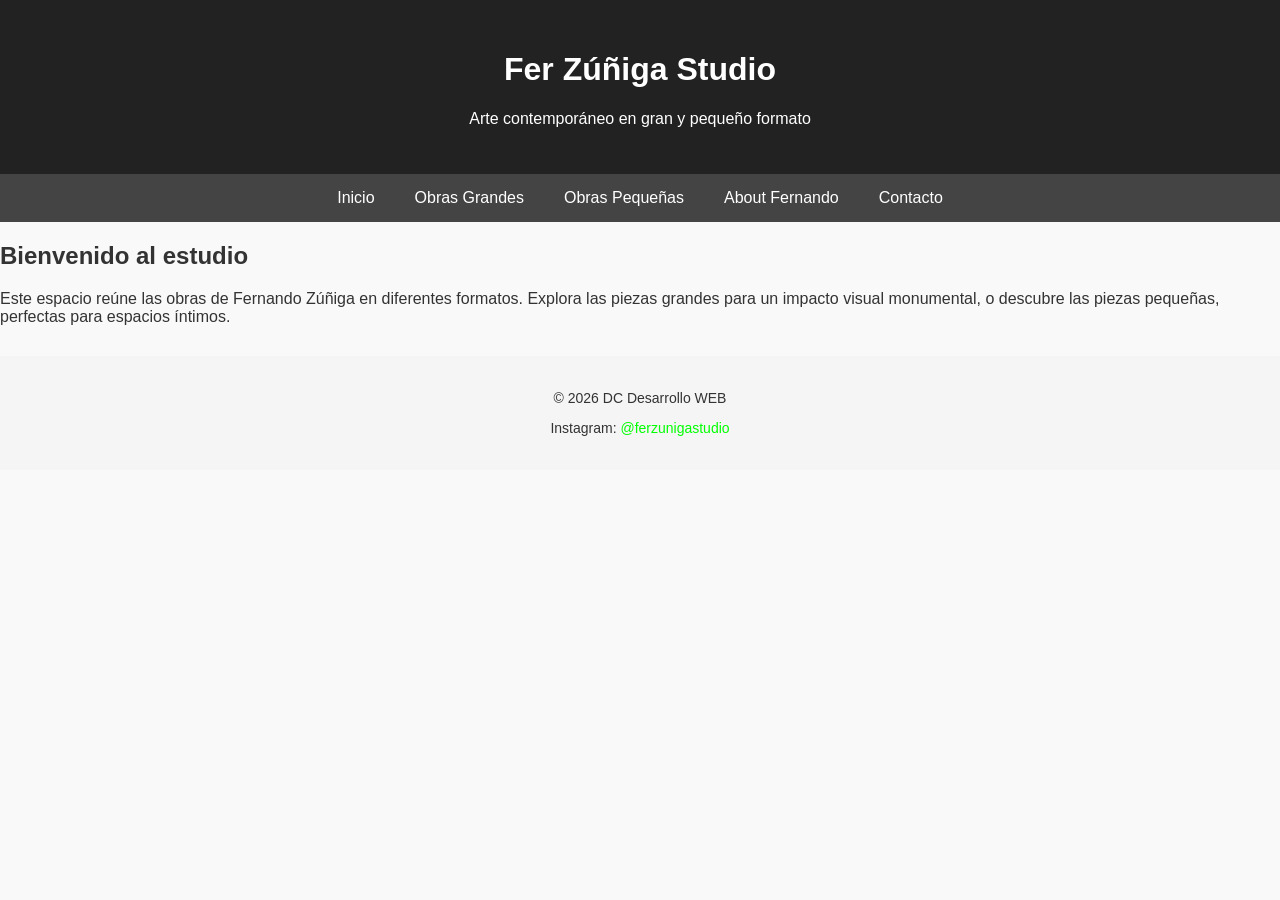
<file: index.html>
<!doctype html>
<html lang="es">
  <head>
    <meta charset="UTF-8" />
    <title>Fer Zúñiga Studio - Inicio</title>
    <link rel="stylesheet" href="style.css" />
    <link rel="icon" type="image/png" href="favicon.png" />
  </head>
  <body>
    <header>
      <h1>Fer Zúñiga Studio</h1>
      <p>Arte contemporáneo en gran y pequeño formato</p>
    </header>

    <nav>
      <a href="index.html">Inicio</a>
      <a href="obras-grandes.html">Obras Grandes</a>
      <a href="obras-pequenas.html">Obras Pequeñas</a>
      <a href="about.html">About Fernando</a>
      <a href="contacto.html">Contacto</a>
    </nav>

    <section class="intro">
      <h2>Bienvenido al estudio</h2>
      <p>
        Este espacio reúne las obras de Fernando Zúñiga en diferentes formatos.
        Explora las piezas grandes para un impacto visual monumental, o descubre
        las piezas pequeñas, perfectas para espacios íntimos.
      </p>
    </section>

    <footer>
      <p>© 2026 DC Desarrollo WEB</p>
      <p>
        Instagram:
        <a href="https://www.instagram.com/ferzunigastudio" target="_blank"
          >@ferzunigastudio</a
        >
      </p>
    </footer>
  </body>
</html>
</file>
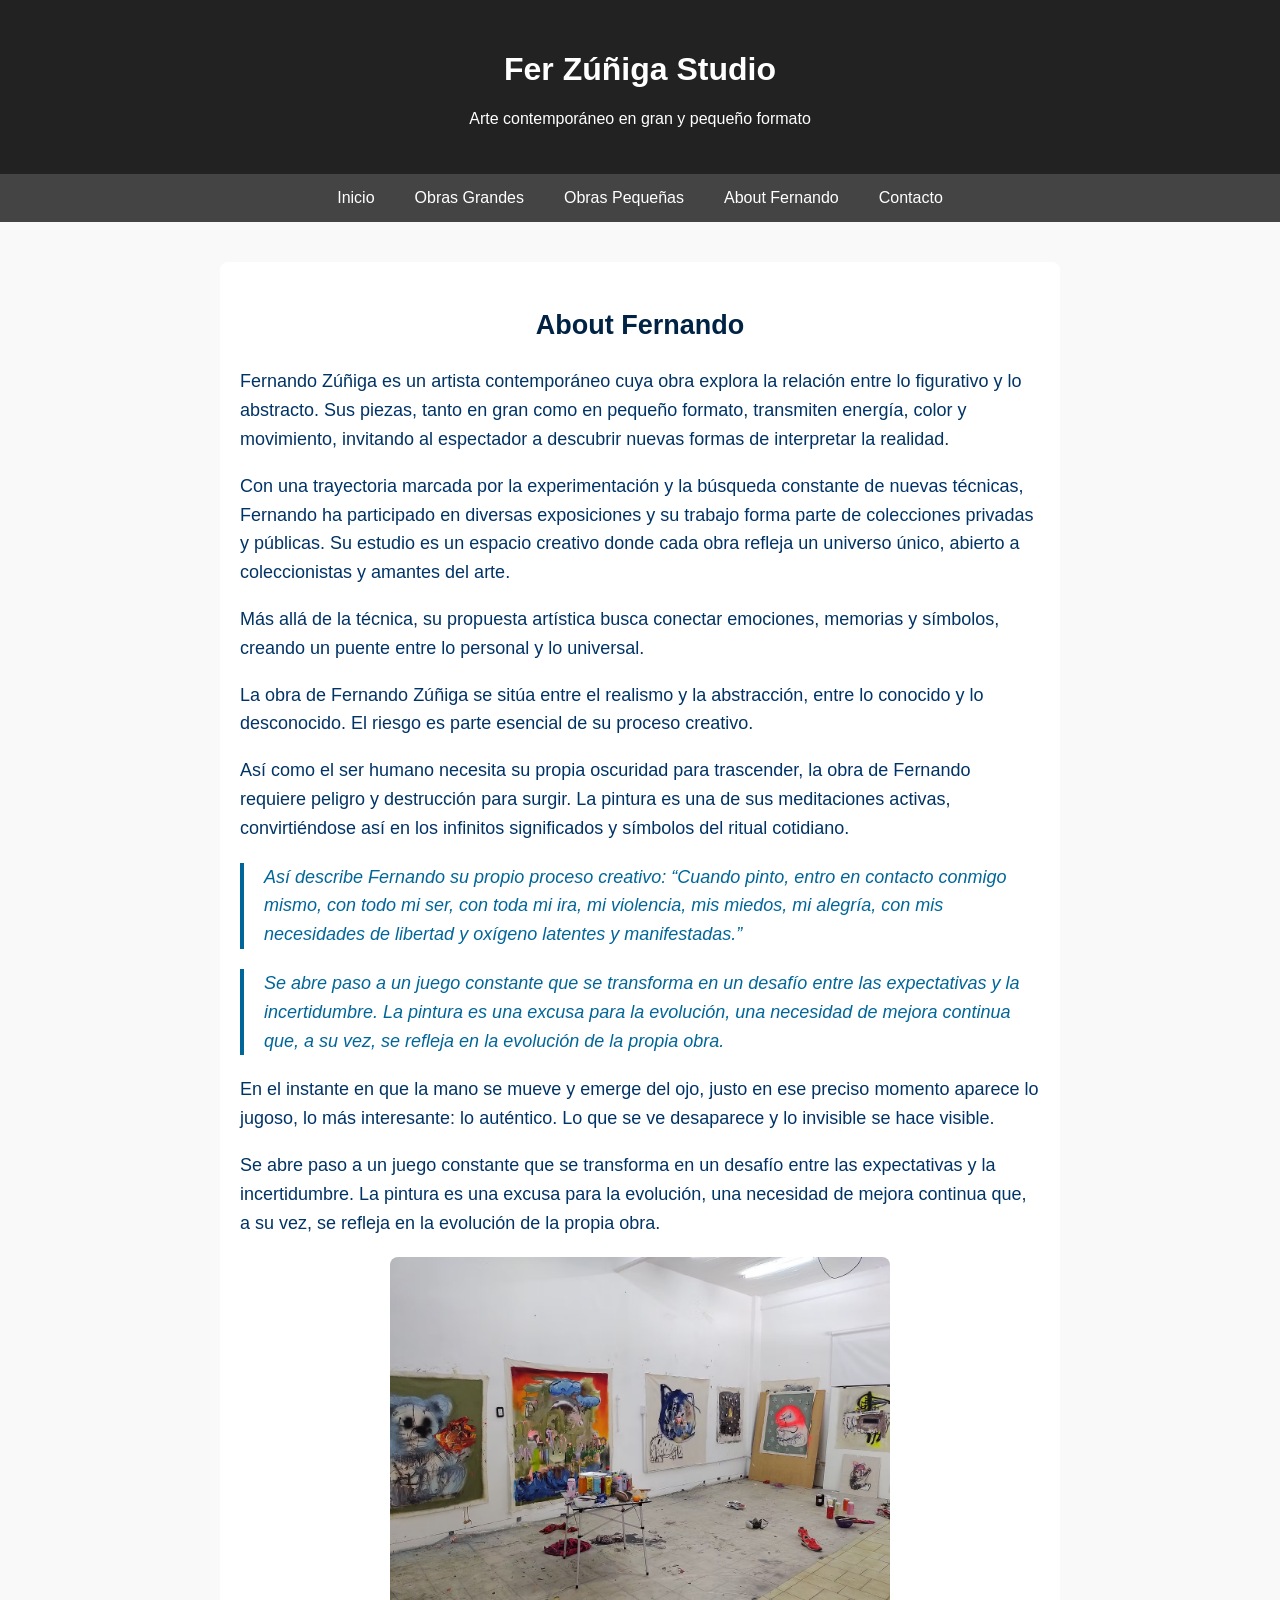
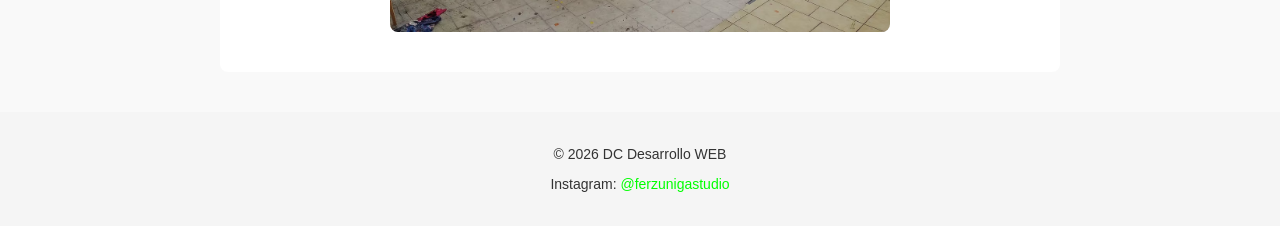
<file: about.html>
<!DOCTYPE html>
<html lang="es">
<head>
  <meta charset="UTF-8">
  <title>Fer Zúñiga Studio - About Fernando</title>
  <link rel="stylesheet" href="style.css">
</head>
<body>
  <header>
    <h1>Fer Zúñiga Studio</h1>
    <p>Arte contemporáneo en gran y pequeño formato</p>
  </header>

  <nav>
    <a href="index.html">Inicio</a>
    <a href="obras-grandes.html">Obras Grandes</a>
    <a href="obras-pequenas.html">Obras Pequeñas</a>
    <a href="about.html">About Fernando</a>
    <a href="contacto.html">Contacto</a>
  </nav>

  <section class="about-text">
    <h2>About Fernando</h2>
    <p>
      Fernando Zúñiga es un artista contemporáneo cuya obra explora la relación entre lo figurativo y lo abstracto.  
      Sus piezas, tanto en gran como en pequeño formato, transmiten energía, color y movimiento, invitando al espectador a descubrir nuevas formas de interpretar la realidad.  
    </p>
    <p>
      Con una trayectoria marcada por la experimentación y la búsqueda constante de nuevas técnicas, Fernando ha participado en diversas exposiciones y su trabajo forma parte de colecciones privadas y públicas.  
      Su estudio es un espacio creativo donde cada obra refleja un universo único, abierto a coleccionistas y amantes del arte.
    </p>
    <p>
      Más allá de la técnica, su propuesta artística busca conectar emociones, memorias y símbolos, creando un puente entre lo personal y lo universal.
    </p>
    <p>
    La obra de Fernando Zúñiga se sitúa entre el realismo y la abstracción, entre lo conocido y lo desconocido.  
    El riesgo es parte esencial de su proceso creativo.
  </p>
  <p>
    Así como el ser humano necesita su propia oscuridad para trascender, la obra de Fernando requiere peligro y destrucción para surgir.  
    La pintura es una de sus meditaciones activas, convirtiéndose así en los infinitos significados y símbolos del ritual cotidiano.
  </p>
  <blockquote>
    Así describe Fernando su propio proceso creativo:
    “Cuando pinto, entro en contacto conmigo mismo, con todo mi ser, con toda mi ira, mi violencia, mis miedos, mi alegría, con mis necesidades de libertad y oxígeno latentes y manifestadas.”
  </blockquote>
  <blockquote>  
    Se abre paso a un juego constante que se transforma en un desafío entre las expectativas y la incertidumbre. La pintura es una excusa para la evolución, una necesidad de mejora continua que, a su vez, se refleja en la evolución de la propia obra.
  </blockquote>
  <p>
    En el instante en que la mano se mueve y emerge del ojo, justo en ese preciso momento aparece lo jugoso, lo más interesante: lo auténtico. Lo que se ve desaparece y lo invisible se hace visible.
  </p>
  <p>
    Se abre paso a un juego constante que se transforma en un desafío entre las expectativas y la incertidumbre.  
    La pintura es una excusa para la evolución, una necesidad de mejora continua que, a su vez, se refleja en la evolución de la propia obra.
  </p>

 <img src="assets/images/generales/IMG_20211001_135438262_v01.avif" 
       alt="Fernando Zúñiga" 
       class="about-photo">

</section>

  <footer>
    <p>© 2026 DC Desarrollo WEB</p>
    <p>Instagram: <a href="https://www.instagram.com/ferzunigastudio" target="_blank">@ferzunigastudio</a></p>
  </footer>
</body>
</html>
</file>
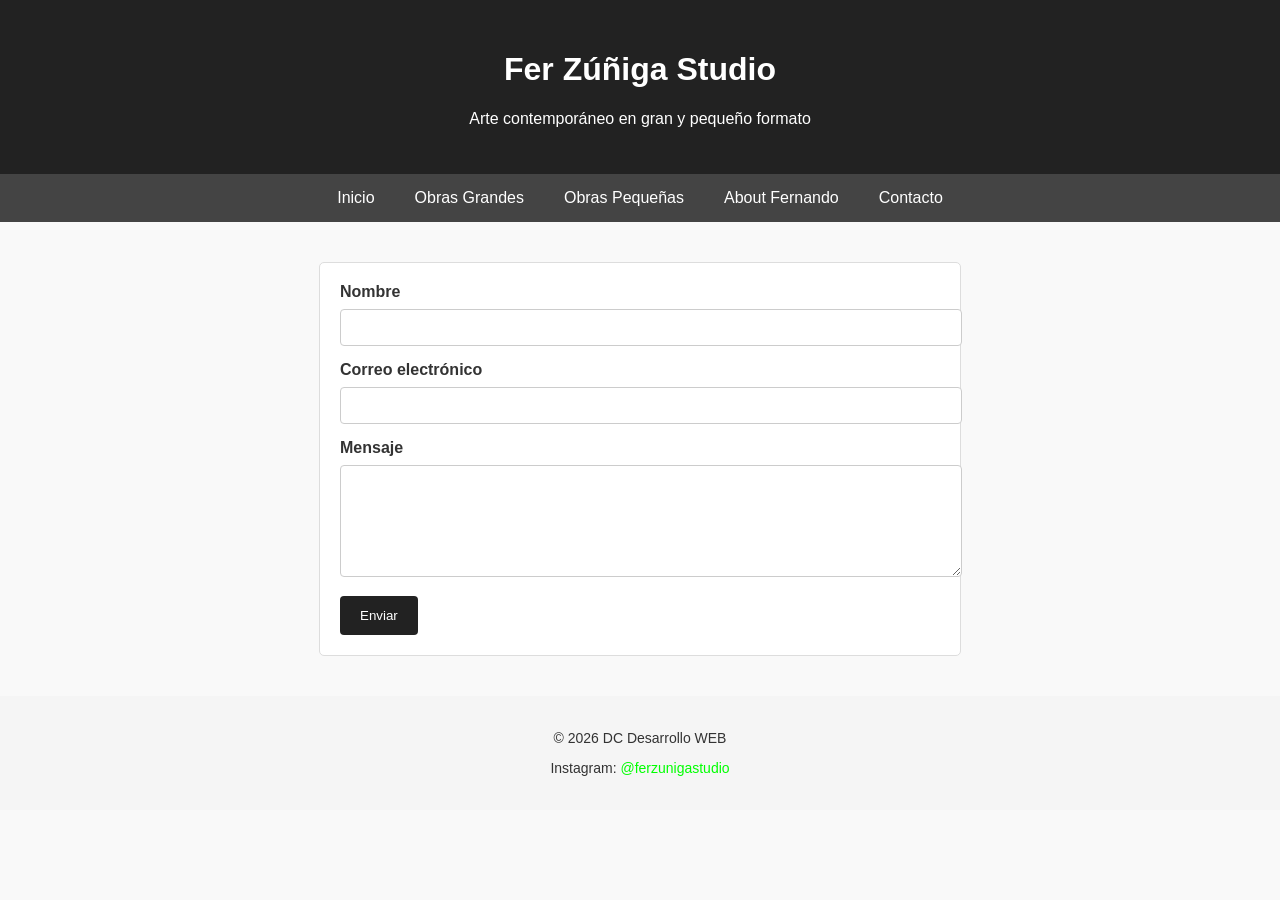
<file: contacto.html>
<!DOCTYPE html>
<html lang="es">
<head>
  <meta charset="UTF-8">
  <title>Fer Zúñiga Studio - Contacto</title>
  <link rel="stylesheet" href="style.css">
</head>
<body>
  <header>
    <h1>Fer Zúñiga Studio</h1>
    <p>Arte contemporáneo en gran y pequeño formato</p>
  </header>

  <nav>
    <a href="index.html">Inicio</a>
    <a href="obras-grandes.html">Obras Grandes</a>
    <a href="obras-pequenas.html">Obras Pequeñas</a>
    <a href="about.html">About Fernando</a>
    <a href="contacto.html">Contacto</a>
  </nav>

  <form action="mailto:info@ferzunigastudio.com" method="post" enctype="text/plain">
    <label for="nombre">Nombre</label>
    <input type="text" id="nombre" name="nombre" required>

    <label for="email">Correo electrónico</label>
    <input type="email" id="email" name="email" required>

    <label for="mensaje">Mensaje</label>
    <textarea id="mensaje" name="mensaje" rows="6" required></textarea>

    <button type="submit">Enviar</button>
  </form>

  <footer>
    <p>© 2026 DC Desarrollo WEB</p>
    <p>Instagram: <a href="https://www.instagram.com/ferzunigastudio" target="_blank">@ferzunigastudio</a></p>
  </footer>
</body>
</html>
</file>
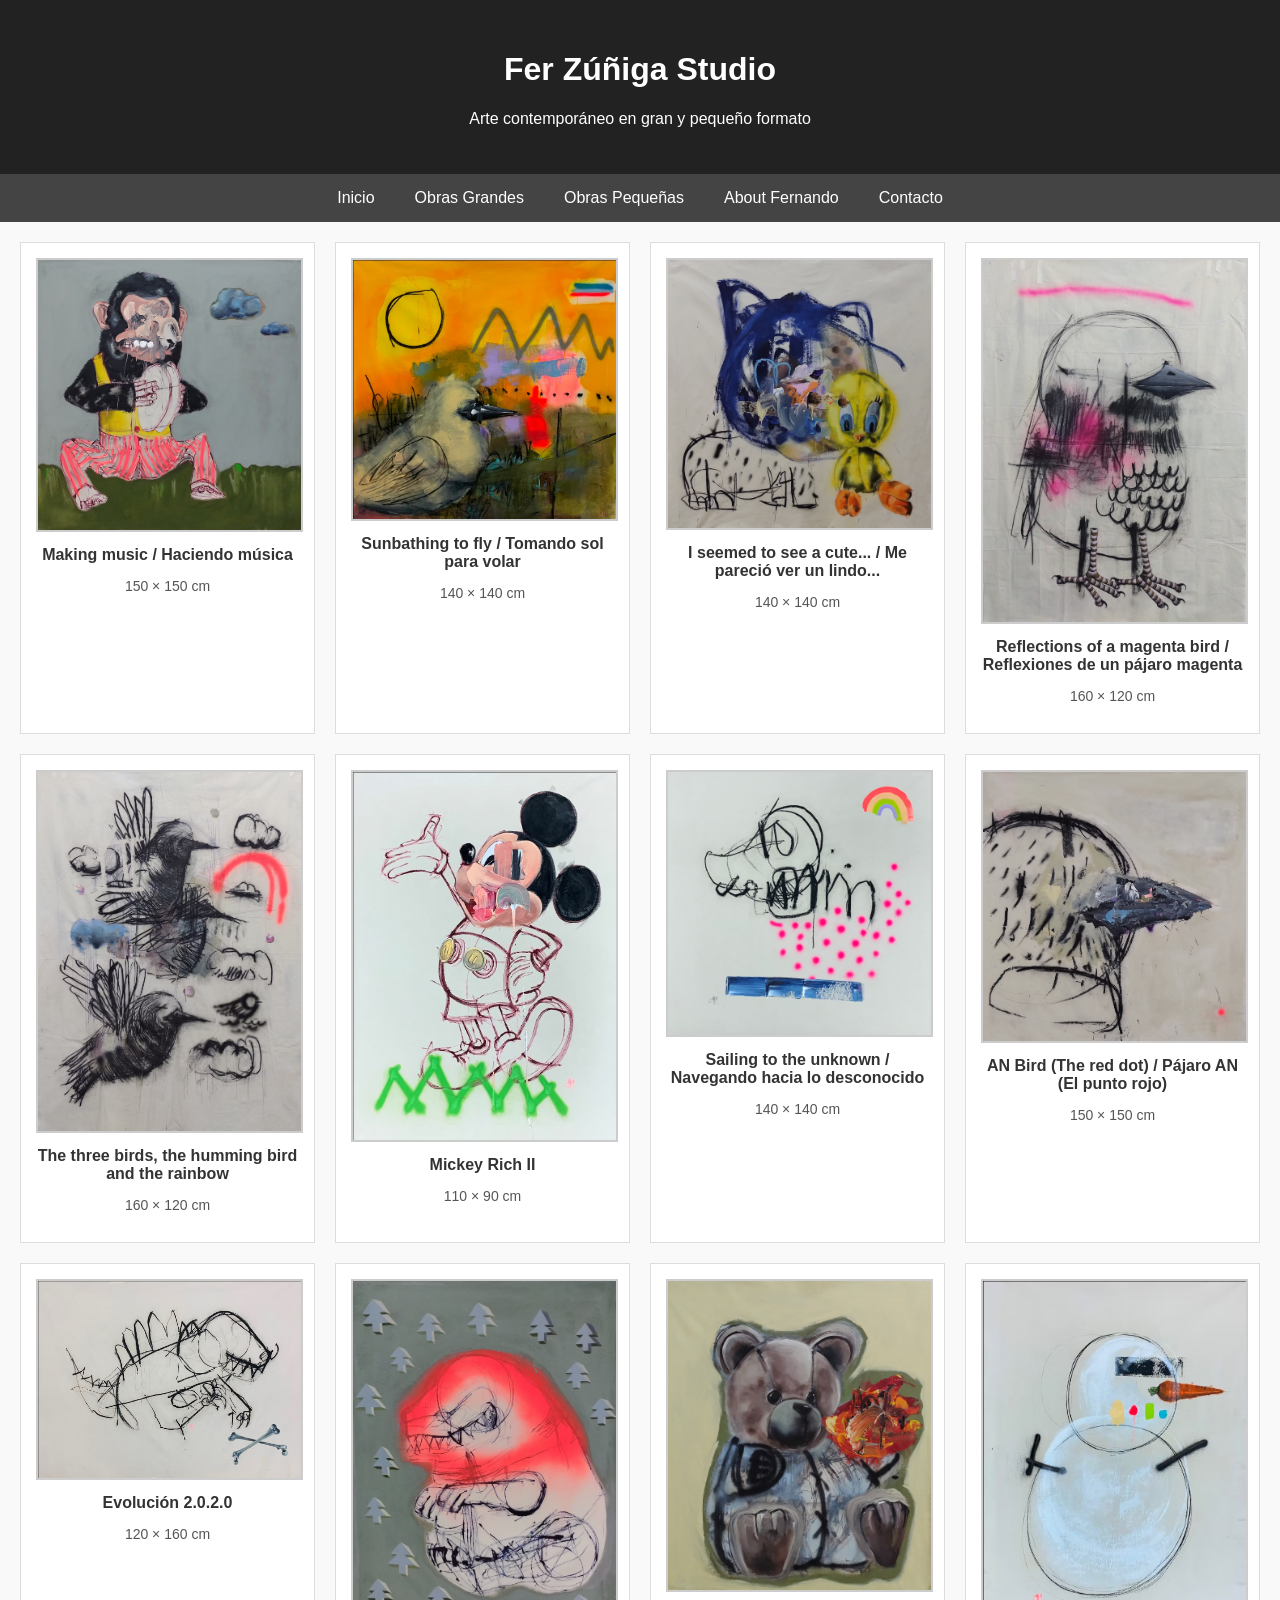
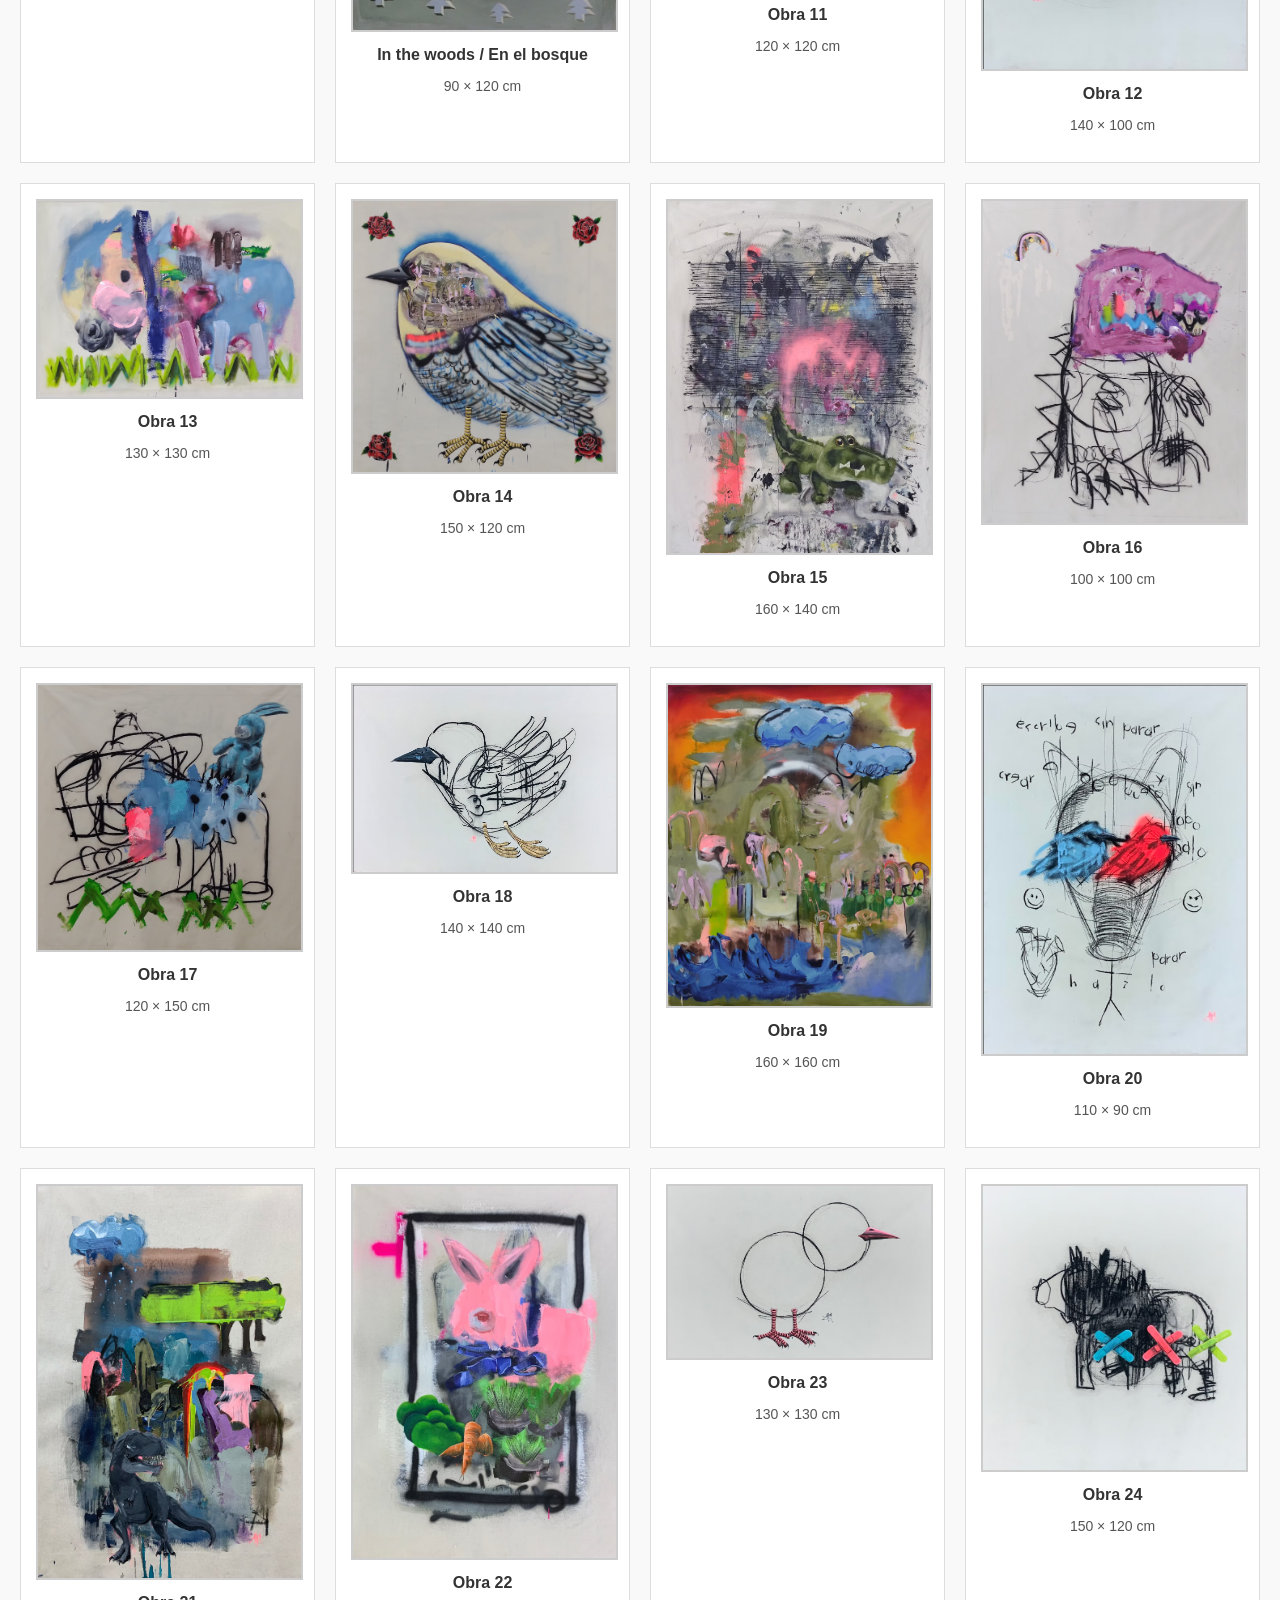
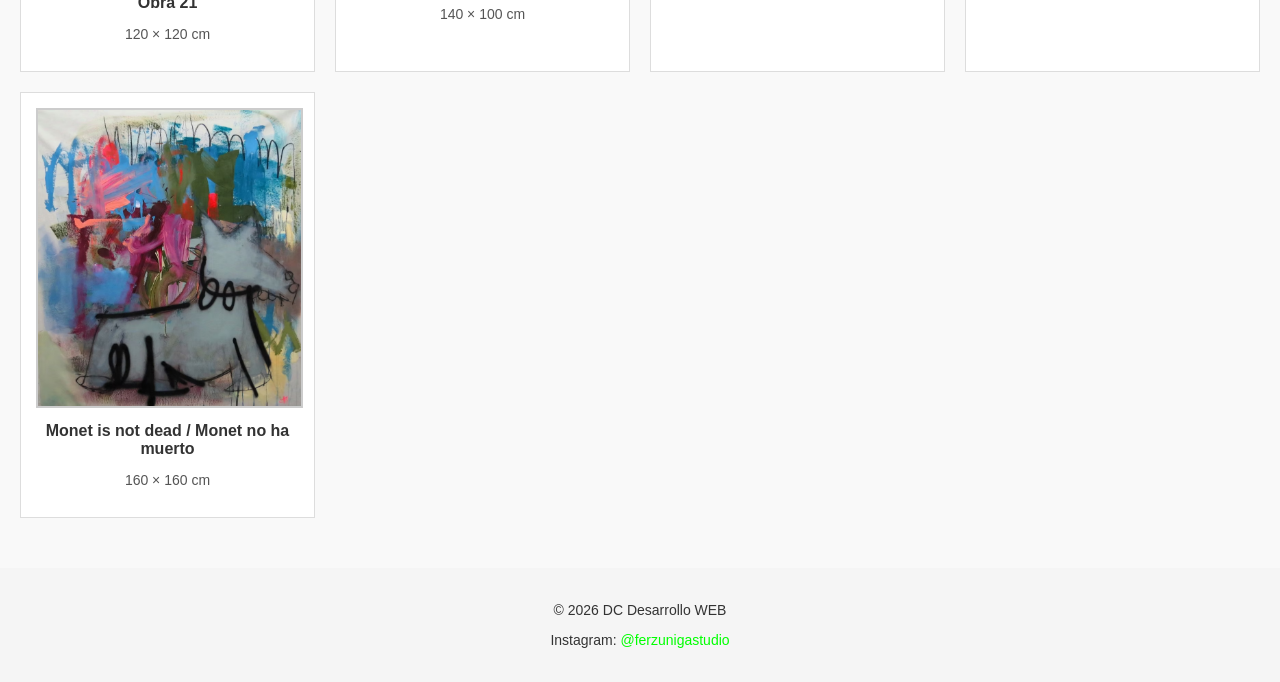
<file: obras-grandes.html>
<!doctype html>
<html lang="es">
  <head>
    <meta charset="UTF-8" />
    <title>Fer Zúñiga Studio - Obras Grandes</title>
    <link rel="stylesheet" href="style.css" />
  </head>
  <body>
    <header>
      <h1>Fer Zúñiga Studio</h1>
      <p>Arte contemporáneo en gran y pequeño formato</p>
    </header>

    <nav>
      <a href="index.html">Inicio</a>
      <a href="obras-grandes.html">Obras Grandes</a>
      <a href="obras-pequenas.html">Obras Pequeñas</a>
      <a href="about.html">About Fernando</a>
      <a href="contacto.html">Contacto</a>
    </nav>

    <section class="gallery">
      <div class="piece">
        <img
          src="assets/images/grandes/obra1.avif"
          alt="Making music / Haciendo música"
          onclick="
            openModal(this, 'Making music / Haciendo música – 150 × 150 cm')
          "
        />
        <h2>Making music / Haciendo música</h2>
        <p>150 × 150 cm</p>
      </div>

      <div class="piece">
        <img
          src="assets/images/grandes/obra2.avif"
          alt="Sunbathing to fly / Tomando sol para volar"
          onclick="
            openModal(
              this,
              'Sunbathing to fly / Tomando sol para volar – 140 × 140 cm',
            )
          "
        />
        <h2>Sunbathing to fly / Tomando sol para volar</h2>
        <p>140 × 140 cm</p>
      </div>

      <div class="piece">
        <img
          src="assets/images/grandes/obra3.avif"
          alt="I seemed to see a cute... / Me pareció ver un lindo..."
          onclick="
            openModal(
              this,
              'I seemed to see a cute... / Me pareció ver un lindo... – 140 × 140 cm',
            )
          "
        />
        <h2>I seemed to see a cute... / Me pareció ver un lindo...</h2>
        <p>140 × 140 cm</p>
      </div>

      <div class="piece">
        <img
          src="assets/images/grandes/obra4.avif"
          alt="Reflections of a magenta bird / Reflexiones de un pájaro magenta"
          onclick="
            openModal(
              this,
              'Reflections of a magenta bird / Reflexiones de un pájaro magenta – 160 × 120 cm',
            )
          "
        />
        <h2>
          Reflections of a magenta bird / Reflexiones de un pájaro magenta
        </h2>
        <p>160 × 120 cm</p>
      </div>

      <div class="piece">
        <img
          src="assets/images/grandes/obra5.avif"
          alt="The three birds, the humming bird and the rainbow"
          onclick="
            openModal(
              this,
              'The three birds, the humming bird and the rainbow – 160 × 120 cm',
            )
          "
        />
        <h2>The three birds, the humming bird and the rainbow</h2>
        <p>160 × 120 cm</p>
      </div>

      <div class="piece">
        <img
          src="assets/images/grandes/obra6.avif"
          alt="Mickey Rich II"
          onclick="openModal(this, 'Mickey Rich II – 110 × 90 cm')"
        />
        <h2>Mickey Rich II</h2>
        <p>110 × 90 cm</p>
      </div>

      <div class="piece">
        <img
          src="assets/images/grandes/obra7.avif"
          alt="Sailing to the unknown / Navegando hacia lo desconocido"
          onclick="
            openModal(
              this,
              'Sailing to the unknown / Navegando hacia lo desconocido – 140 × 140 cm',
            )
          "
        />
        <h2>Sailing to the unknown / Navegando hacia lo desconocido</h2>
        <p>140 × 140 cm</p>
      </div>

      <div class="piece">
        <img
          src="assets/images/grandes/obra8.avif"
          alt="AN Bird (The red dot) / Pájaro AN (El punto rojo)"
          onclick="
            openModal(
              this,
              'AN Bird (The red dot) / Pájaro AN (El punto rojo) – 150 × 150 cm',
            )
          "
        />
        <h2>AN Bird (The red dot) / Pájaro AN (El punto rojo)</h2>
        <p>150 × 150 cm</p>
      </div>

      <div class="piece">
        <img
          src="assets/images/grandes/obra9.avif"
          alt="Evolución 2.0.2.0"
          onclick="openModal(this, 'Evolución 2.0.2.0 – 120 × 160 cm')"
        />
        <h2>Evolución 2.0.2.0</h2>
        <p>120 × 160 cm</p>
      </div>

      <div class="piece">
        <img
          src="assets/images/grandes/obra10.avif"
          alt="In the woods / En el bosque"
          onclick="openModal(this, 'In the woods / En el bosque – 90 × 120 cm')"
        />
        <h2>In the woods / En el bosque</h2>
        <p>90 × 120 cm</p>
      </div>

      <div class="piece">
        <img
          src="assets/images/grandes/obra11.avif"
          alt="Obra 11"
          onclick="openModal(this, 'Give me heat Dame calor 140 x 122 cms')"
        />
        <h2>Obra 11</h2>
        <p>120 × 120 cm</p>
      </div>

      <div class="piece">
        <img
          src="assets/images/grandes/obra12.avif"
          alt="Obra 12"
          onclick="
            openModal(
              this,
              'Waiting for winter Esperando el invierno 150 x 100 cms',
            )
          "
        />
        <h2>Obra 12</h2>
        <p>140 × 100 cm</p>
      </div>

      <div class="piece">
        <img
          src="assets/images/grandes/obra13.avif"
          alt="Obra 13"
          onclick="
            openModal(
              this,
              'Ride your own horse Monta tu propio caballo 120 x 160 cms',
            )
          "
        />
        <h2>Obra 13</h2>
        <p>130 × 130 cm</p>
      </div>

      <div class="piece">
        <img
          src="assets/images/grandes/obra14.avif"
          alt="Obra 14"
          onclick="
            openModal(
              this,
              'Bird love forever Pájaro amor por siempre 150 x 150 cms',
            )
          "
        />
        <h2>Obra 14</h2>
        <p>150 × 120 cm</p>
      </div>

      <div class="piece">
        <img
          src="assets/images/grandes/obra15.avif"
          alt="Obra 15"
          onclick="
            openModal(
              this,
              'Gone with the fire Lo que el fuego se llevó 120 x 160 cms',
            )
          "
        />
        <h2>Obra 15</h2>
        <p>160 × 140 cm</p>
      </div>

      <div class="piece">
        <img
          src="assets/images/grandes/obra16.avif"
          alt="Obra 16"
          onclick="
            openModal(
              this,
              'Looking for color II Buscando el color II 188 x 153 cms',
            )
          "
        />
        <h2>Obra 16</h2>
        <p>100 × 100 cm</p>
      </div>

      <div class="piece">
        <img
          src="assets/images/grandes/obra17.avif"
          alt="Obra 17"
          onclick="
            openModal(
              this,
              'Running under the rain Corriendo bajo la lluvia 150 x 150 cms',
            )
          "
        />
        <h2>Obra 17</h2>
        <p>120 × 150 cm</p>
      </div>

      <div class="piece">
        <img
          src="assets/images/grandes/obra18.avif"
          alt="Obra 18"
          onclick="
            openModal(
              this,
              'Bird flying south Pájaro volando en dirección sur 90 x 120 cms',
            )
          "
        />
        <h2>Obra 18</h2>
        <p>140 × 140 cm</p>
      </div>

      <div class="piece">
        <img
          src="assets/images/grandes/obra19.avif"
          alt="Obra 19"
          onclick="openModal(this, 'Landscape 01 Paisaje 01 170 x 140 cms')"
        />
        <h2>Obra 19</h2>
        <p>160 × 160 cm</p>
      </div>

      <div class="piece">
        <img
          src="assets/images/grandes/obra20.avif"
          alt="Obra 20"
          onclick="
            openModal(
              this,
              'Good wolf, bad wolf Lobo Bueno, lobo malo 90 x 60 cms',
            )
          "
        />
        <h2>Obra 20</h2>
        <p>110 × 90 cm</p>
      </div>

      <div class="piece">
        <img
          src="assets/images/grandes/obra21.avif"
          alt="Obra 21"
          onclick="
            openModal(
              this,
              'Landscape with T Rex Paisaje con T Rex 80 x 55 cms',
            )
          "
        />
        <h2>Obra 21</h2>
        <p>120 × 120 cm</p>
      </div>

      <div class="piece">
        <img
          src="assets/images/grandes/obra22.avif"
          alt="Obra 22"
          onclick="
            openModal(
              this,
              'Follow your instincts Sigue tus instintos 95 x 60 cms',
            )
          "
        />
        <h2>Obra 22</h2>
        <p>140 × 100 cm</p>
      </div>

      <div class="piece">
        <img
          src="assets/images/grandes/obra23.avif"
          alt="Obra 23"
          onclick="openModal(this, 'The pink bird El pájaro rosa 65 x 85 cms')"
        />
        <h2>Obra 23</h2>
        <p>130 × 130 cm</p>
      </div>

      <div class="piece">
        <img
          src="assets/images/grandes/obra24.avif"
          alt="Obra 24"
          onclick="
            openModal(
              this,
              'Through the big door Por la puerta grande 80 x 80 cms',
            )
          "
        />
        <h2>Obra 24</h2>
        <p>150 × 120 cm</p>
      </div>

      <div class="piece">
        <img
          src="assets/images/grandes/obra25.avif"
          alt="Monet is not dead Monet no ha muerto"
          onclick="
            openModal(
              this,
              'Monet is not dead Monet no ha muerto 160 x 160 cms',
            )
          "
        />
        <h2>Monet is not dead / Monet no ha muerto</h2>
        <p>160 × 160 cm</p>
      </div>
    </section>

    <!-- Modal -->
    <div id="myModal" class="modal">
      <span class="close" onclick="closeModal()">&times;</span>
      <span class="prev" onclick="changeImage(-1)">&#10094;</span>
      <img class="modal-content" id="modalImg" />
      <span class="next" onclick="changeImage(1)">&#10095;</span>
      <img class="modal-content" id="modalImg" />
      <div class="caption" id="caption"></div>
    </div>

    <footer>
      <p>© 2026 DC Desarrollo WEB</p>
      <p>
        Instagram:
        <a href="https://www.instagram.com/ferzunigastudio" target="_blank"
          >@ferzunigastudio</a
        >
      </p>
    </footer>

    <script>
      let currentIndex = 0;
      let images = document.querySelectorAll(".gallery img");

      function openModal(imgElement, text) {
        document.getElementById("myModal").style.display = "block";
        document.getElementById("modalImg").src = imgElement.src;
        document.getElementById("caption").innerHTML = text;
        currentIndex = Array.from(images).indexOf(imgElement);
      }

      function closeModal() {
        document.getElementById("myModal").style.display = "none";
      }

      function changeImage(direction) {
        currentIndex += direction;
        if (currentIndex < 0) currentIndex = images.length - 1;
        if (currentIndex >= images.length) currentIndex = 0;

        let imgElement = images[currentIndex];
        let text = imgElement.getAttribute("onclick").match(/'(.*?)'/)[1];
        document.getElementById("modalImg").src = imgElement.src;
        document.getElementById("caption").innerHTML = text;
      }
    </script>
  </body>
</html>
</file>
<file: style.css>
/* Estilos generales */
body {
  font-family: Arial, sans-serif;
  margin: 0; padding: 0;
  background: #f9f9f9;
  color: #333;
}

/* Encabezado */
header {
  background: #222;
  color: #fff;
  padding: 30px;
  text-align: center;
}

/* Navegación */
nav {
  display: flex;
  justify-content: center;
  background: #444;
}
nav a {
  color: #fff;
  text-decoration: none;
  padding: 15px 20px;
  display: block;
}
nav a:hover {
  background: #666;
}

/* Galería */
.gallery {
  display: grid;
  grid-template-columns: repeat(auto-fit, minmax(250px, 1fr));
  gap: 20px;
  padding: 20px;
}
.piece {
  background: #fff;
  border: 1px solid #ddd;
  padding: 15px;
  text-align: center;
}
.piece img {
  max-width: 100%;
  height: auto;
  cursor: pointer;
  border: 2px solid #ccc;
  transition: 0.3s;
}
.piece img:hover {
  border-color: green;
}
.piece h2 {
  font-size: 16px;
  margin: 10px 0 5px;
}
.piece p {
  font-size: 14px;
  color: #555;
}

/* Formularios */
form {
  max-width: 600px;
  margin: 40px auto;
  background: #fff;
  padding: 20px;
  border: 1px solid #ddd;
  border-radius: 5px;
}
form label {
  display: block;
  margin-bottom: 8px;
  font-weight: bold;
}
form input, form textarea {
  width: 100%;
  padding: 10px;
  margin-bottom: 15px;
  border: 1px solid #ccc;
  border-radius: 4px;
}
form button {
  background: #222;
  color: #fff;
  padding: 12px 20px;
  border: none;
  border-radius: 4px;
  cursor: pointer;
}
form button:hover {
  background: #444;
}

/* Footer */
footer {
  background: #222;
  color: #fff;
  text-align: center;
  padding: 15px;
  margin-top: 30px;
}
footer a {
  color: #0f0;
  text-decoration: none;
}
footer a:hover {
  text-decoration: underline;
}

/* --- Estilos del Modal --- */
.modal {
  display: none;
  position: fixed;
  z-index: 1000;
  left: 0; top: 0;
  width: 100%; height: 100%;
  background-color: rgba(0,0,0,0.8);
  overflow: auto;
}

.modal {
  display: none;
  position: fixed;
  z-index: 1000;
  left: 0; top: 0;
  width: 100%; height: 100%;
  background-color: rgba(0,0,0,0.8);
  overflow: hidden;
  text-align: center;   /* centra el contenido horizontalmente */
}

.modal-content {
  margin-top: 60px;     /* espacio desde la parte superior */
  max-width: 80%;
  max-height: 70vh;
  border: 4px solid #fff;
  object-fit: contain;
  display: inline-block; /* permite que se centre con text-align */
}

.caption {
  margin: 10px auto;
  text-align: center;
  color: #fff;
  font-size: 18px;
  max-width: 80%;
}

.close {
  position: absolute;
  top: 20px;
  right: 35px;
  color: #fff;
  font-size: 40px;
  font-weight: bold;
  cursor: pointer;
}

.prev, .next {
  cursor: pointer;
  position: absolute;
  top: 50%;
  padding: 16px;
  color: #fff;
  font-weight: bold;
  font-size: 40px;
  transition: 0.3s;
  user-select: none;
}

.prev {
  left: 20px;
}

.next {
  right: 20px;
}

.prev:hover, .next:hover {
  color: green;
}

.about-photo {
  display: block;          /* convierte la imagen en bloque */
  margin: 20px auto;       /* centrada horizontalmente */
  max-width: 500px;        /* controla el tamaño máximo */
  height: auto;            /* mantiene proporción */
  border-radius: 8px;      /* esquinas redondeadas */
}

.about-text {
  max-width: 800px;       /* ancho controlado para lectura cómoda */
  margin: 40px auto;      /* centrado con espacio arriba y abajo */
  padding: 20px;
  background-color: #fff; /* fondo blanco limpio */
  color: #003366;         /* tipografía azul clara */
  font-size: 18px;
  line-height: 1.6;
  border-radius: 8px;
}

.about-text h2 {
  text-align: center;
  margin-bottom: 20px;
  color: #002244;
}

.about-text blockquote {
  font-style: italic;
  color: #006699;
  margin: 20px auto;
  padding-left: 20px;
  border-left: 4px solid #006699;
}

footer {
  text-align: center;
  padding: 20px;
  background-color: #f5f5f5;
  color: #333;
  font-size: 14px;
}
</file>
